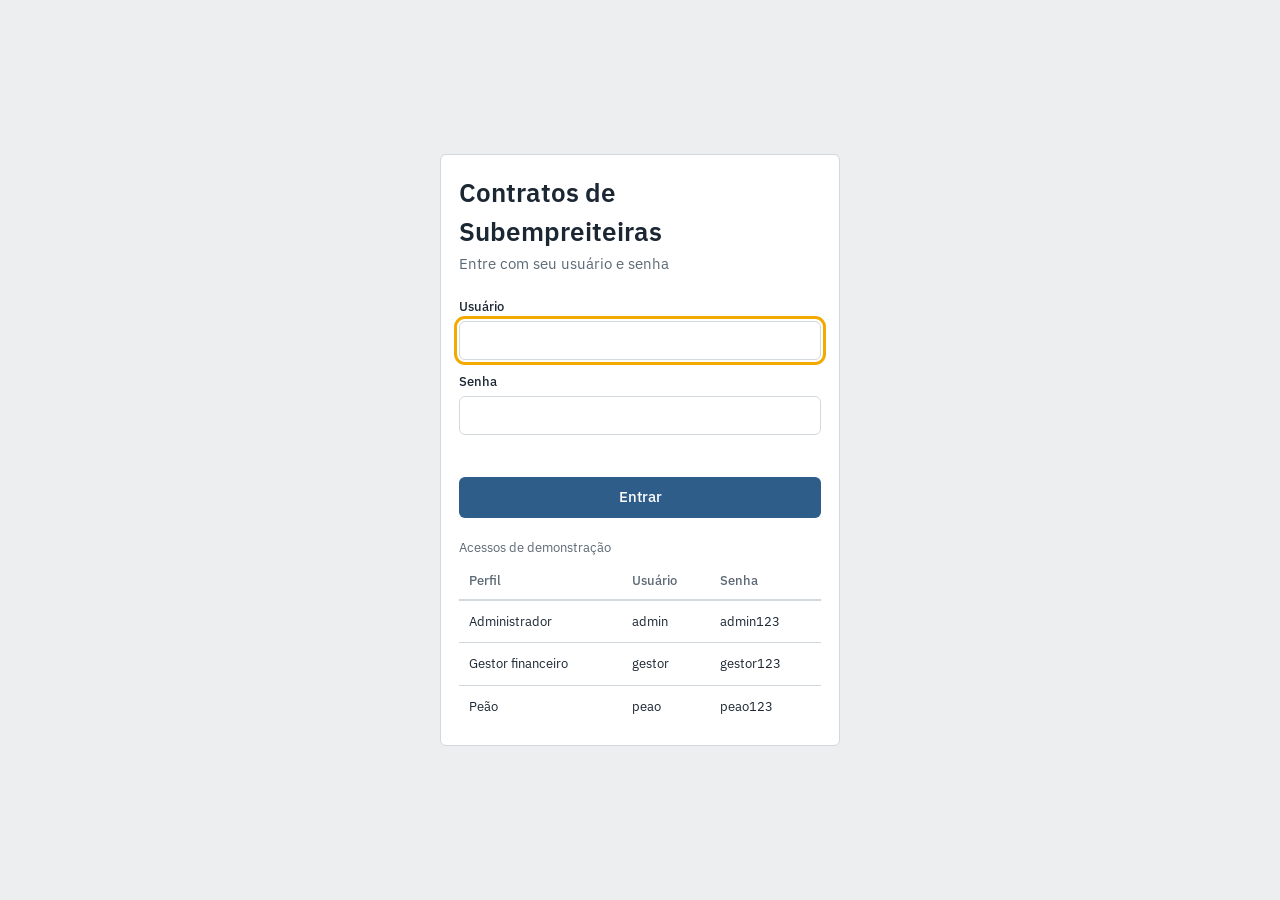
<file: index.html>
<!DOCTYPE html><html lang="pt-BR"><head><meta charset="utf-8"><meta name="viewport" content="width=device-width,initial-scale=1"><title>Dashboard · SGF</title><link rel="preconnect" href="https://fonts.googleapis.com"><link href="https://fonts.googleapis.com/css2?family=IBM+Plex+Sans:wght@400;500;600&display=swap" rel="stylesheet"><link rel="stylesheet" href="css/style.css"></head>
<body data-page="dashboard"><main id="app"></main><script src="js/data.js"></script><script src="js/app.js"></script></body></html>
</file>
<file: css/style.css>
:root{--bg:#ECEEEF;--ink:#1B2733;--mut:#5C6975;--line:#D3D8DC;--blue:#2F5D8A;--amber:#F2A900;--red:#B93A32;--green:#2E7D4F}
*{box-sizing:border-box;margin:0}
body{font:15px/1.5 "IBM Plex Sans",system-ui,sans-serif;background:var(--bg);color:var(--ink)}
small{color:var(--mut);font-size:12.5px}
:focus-visible{outline:3px solid var(--amber);outline-offset:2px}
.top{position:sticky;top:0;z-index:20;height:56px;display:grid;grid-template-columns:1fr auto 1fr;align-items:center;padding:0 16px;background:var(--ink);color:#fff;border-bottom:3px solid var(--amber)}
.brand{font-weight:600;font-size:17px;text-align:center;white-space:nowrap;overflow:hidden;text-overflow:ellipsis}
#mb{justify-self:start;width:40px;height:40px;border:0;border-radius:6px;background:transparent;cursor:pointer;display:flex;flex-direction:column;justify-content:center;gap:5px;padding:9px}
#mb:hover{background:#2C3B49}#mb span{display:block;height:3px;background:#fff;border-radius:2px}
.user{justify-self:end;display:flex;align-items:center;gap:10px;font-weight:500}
.av{width:32px;height:32px;border-radius:50%;background:var(--amber);color:var(--ink);display:grid;place-items:center;font-size:13px;font-weight:600}
#ov{position:fixed;inset:0;background:rgba(10,18,26,.5);opacity:0;pointer-events:none;transition:opacity .2s;z-index:30}
#ov.on{opacity:1;pointer-events:auto}
#sb{position:fixed;top:0;left:0;bottom:0;width:260px;background:#fff;z-index:40;transform:translateX(-100%);transition:transform .22s;padding:20px 12px;border-right:1px solid var(--line)}
#sb.open{transform:none}#sb p{padding:0 12px 12px;color:var(--mut);font-size:13px}
#sb a{display:block;padding:11px 12px;border-radius:6px;color:var(--ink);text-decoration:none;font-weight:500;border-left:4px solid transparent}
#sb a:hover{background:var(--bg)}#sb a.cur{background:var(--bg);border-left-color:var(--amber)}
main{max-width:1120px;margin:0 auto;padding:28px 20px 56px}
h1{font-size:26px;font-weight:600}h2{font-size:16px;font-weight:600;margin-bottom:14px}h3{font-size:16px;font-weight:600}
.sub{color:var(--mut);margin:2px 0 22px}
.card{background:#fff;border:1px solid var(--line);border-radius:6px;padding:18px}
.kpis{display:grid;grid-template-columns:repeat(auto-fit,minmax(210px,1fr));gap:14px;margin-bottom:18px}
.kpi{background:#fff;border:1px solid var(--line);border-left:4px solid var(--blue);border-radius:6px;padding:14px 16px;display:flex;flex-direction:column}
.kpi span{color:var(--mut);font-size:13px}.kpi b{font-size:26px;font-weight:600;margin:2px 0}
.grid2{display:grid;grid-template-columns:1fr 1.2fr;gap:14px}
.bars{display:flex;align-items:flex-end;gap:8px;height:200px}
.bar{flex:1;display:flex;flex-direction:column;align-items:center;justify-content:flex-end;gap:4px}
.bar i{width:100%;background:#9DB6CF;border-radius:3px 3px 0 0}.bar.last i{background:var(--blue)}
.bar u{text-decoration:none;font-size:12px;color:var(--mut)}.bar em{font-style:normal;font-size:12.5px}
.tbl{overflow-x:auto}table{width:100%;border-collapse:collapse}
th{text-align:left;font-size:13px;font-weight:500;color:var(--mut);padding:8px 10px;border-bottom:2px solid var(--line);white-space:nowrap}
td{padding:11px 10px;border-bottom:1px solid var(--line);vertical-align:top}tr:last-child td{border-bottom:0}
td.w{min-width:150px}
.b{display:inline-block;padding:2px 9px;border-radius:99px;font-size:12.5px;font-weight:500;white-space:nowrap}
.ok{background:#DDF0E4;color:#1D5A37}.warn{background:#FFEFC2;color:#7A5600}.crit{background:#F8DAD7;color:#8C2620}.neu{background:#E1E5E9;color:#3F4B56}
.neg{color:var(--red)}
.tools{display:flex;gap:10px;flex-wrap:wrap;margin-bottom:14px}
input,select{font:inherit;padding:9px 12px;border:1px solid var(--line);border-radius:6px;background:#fff;color:var(--ink)}input{flex:1;min-width:220px}
.rule{position:relative;height:16px;background:#DEE3E7;border-radius:2px}.rule.sm{height:8px;margin-bottom:4px}
.rule i{position:absolute;left:0;top:0;bottom:0;background:var(--blue);border-radius:2px}
.rule::after{content:"";position:absolute;inset:0;background:repeating-linear-gradient(90deg,transparent 0 calc(10% - 1px),rgba(255,255,255,.75) calc(10% - 1px) 10%)}
.rule s{position:absolute;top:-4px;bottom:-4px;width:4px;margin-left:-2px;background:var(--amber);z-index:1;border-radius:1px}
.sum{display:flex;gap:32px;flex-wrap:wrap;margin-bottom:10px}.sum span{display:block;color:var(--mut);font-size:13px}.sum b{font-size:22px;font-weight:600}
.lg{color:var(--mut);font-size:13px;margin:0 0 12px}
.st{margin-bottom:12px}.hd{display:flex;justify-content:space-between;align-items:center;gap:10px;margin-bottom:12px}
dl{display:grid;grid-template-columns:repeat(auto-fit,minmax(140px,1fr));gap:10px;margin-top:12px}
dt{color:var(--mut);font-size:12.5px}dd{margin:0;font-weight:500}
.al{margin-top:10px;padding:7px 10px;border-radius:4px;font-size:13.5px;font-weight:500;border-left:4px solid}
.al.warn{border-color:var(--amber)}.al.crit{border-color:var(--red)}
@media(max-width:820px){.grid2{grid-template-columns:1fr}.top{grid-template-columns:auto 1fr auto}.brand{font-size:14px;padding:0 8px}main{padding:20px 14px 48px}}
@media(prefers-reduced-motion:reduce){#sb,#ov{transition:none}}

tr.go{cursor:pointer}tr.go:hover td{background:#F5F7F8}td a{color:var(--blue);font-weight:600;text-decoration:none}td a:hover{text-decoration:underline}
.reg{margin-top:14px;padding-top:14px;border-top:1px dashed var(--line)}
.reg label{display:block;font-size:13px;font-weight:500;margin-bottom:6px}
.reg .row{display:flex;gap:8px;align-items:center;flex-wrap:wrap}.reg input{flex:0 1 160px;min-width:110px}
.reg button[type=submit]{padding:9px 14px;border:0;border-radius:6px;background:var(--blue);color:#fff;font:inherit;font-weight:500;cursor:pointer}
.reg button[type=submit]:hover{background:#244A6F}
.ev{display:flex;gap:10px;align-items:center;flex-wrap:wrap;margin-top:10px}
.ev button{padding:8px 12px;border:1px dashed #9AA6B0;border-radius:6px;background:#F5F7F8;color:var(--mut);font:inherit;cursor:not-allowed}
.okm{margin-top:10px;font-size:13.5px;color:#1D5A37;font-weight:500}
.lnk{background:none;border:0;color:var(--blue);font:inherit;text-decoration:underline;cursor:pointer;padding:9px 4px}

.add,.nf button[type=submit]{padding:9px 14px;border:0;border-radius:6px;background:var(--blue);color:#fff;font:inherit;font-weight:500;cursor:pointer}
.add{margin-left:auto}.add:hover,.nf button[type=submit]:hover{background:#244A6F}
.nf{margin-bottom:14px}.nf h3{margin:4px 0 10px;font-size:14px;color:var(--mut)}
.fg{display:grid;grid-template-columns:repeat(auto-fit,minmax(210px,1fr));gap:12px;margin-bottom:14px}
.fg label{display:flex;flex-direction:column;gap:4px;font-size:13px;font-weight:500}
.nf input,.nf select{width:100%;min-width:0;flex:none}
.act{display:flex;gap:10px;align-items:center}
#ms:empty{display:none}#ms{margin:0 0 12px}
.tt{display:none}.tt.ok,.tt.err{display:block;position:fixed;top:68px;left:50%;transform:translateX(-50%);z-index:50;max-width:min(92vw,560px);padding:10px 16px;border-radius:6px;font-weight:500;box-shadow:0 4px 16px rgba(0,0,0,.18);border-left:5px solid}
.tt.ok{background:#DDF0E4;color:#1D5A37;border-color:var(--green)}.tt.err{background:#F8DAD7;color:#8C2620;border-color:var(--red)}
#sb{display:flex;flex-direction:column}
.sbf{margin-top:auto;display:grid;gap:2px;border-top:1px solid var(--line);padding-top:12px}
.sbf button{text-align:left;padding:9px 12px;border:0;background:none;font:inherit;border-radius:6px;cursor:pointer;color:var(--ink)}.sbf button:hover{background:var(--bg)}
.lnk.neg{color:var(--red)}td .lnk{padding:2px 6px}
.hist{list-style:none;padding:0}.hist li{padding:7px 0;border-bottom:1px solid var(--line)}.hist li:last-child{border:0}
.login{min-height:100vh;display:grid;place-items:center;padding:20px}.lc{width:100%;max-width:400px}
.lc label{display:flex;flex-direction:column;gap:4px;font-size:13px;font-weight:500;margin-bottom:12px}.lc input{width:100%;min-width:0;flex:none}
#er{min-height:22px;margin:0 0 8px;font-weight:500}
.demo{margin-top:20px;font-size:13px}.demo caption{text-align:left;color:var(--mut);padding-bottom:6px}

.fl{display:block;margin-top:10px;font-size:13px;font-weight:500}.fl input{display:block;margin-top:4px;font:inherit;font-weight:400;width:auto;min-width:0;max-width:100%}
.th{width:56px;height:56px;object-fit:cover;border-radius:4px;border:1px solid var(--line);cursor:zoom-in;display:block}
#lb{position:fixed;inset:0;background:rgba(10,18,26,.88);z-index:60;display:grid;place-items:center;padding:16px;cursor:zoom-out}#lb[hidden]{display:none}#lb img{max-width:100%;max-height:100%;border-radius:4px}
.act .add{margin-left:0}.add.sec{background:#fff;color:var(--blue);border:1px solid var(--blue)}.add.sec:hover{background:#EEF3F8}
td.n{text-align:right}
</file>
